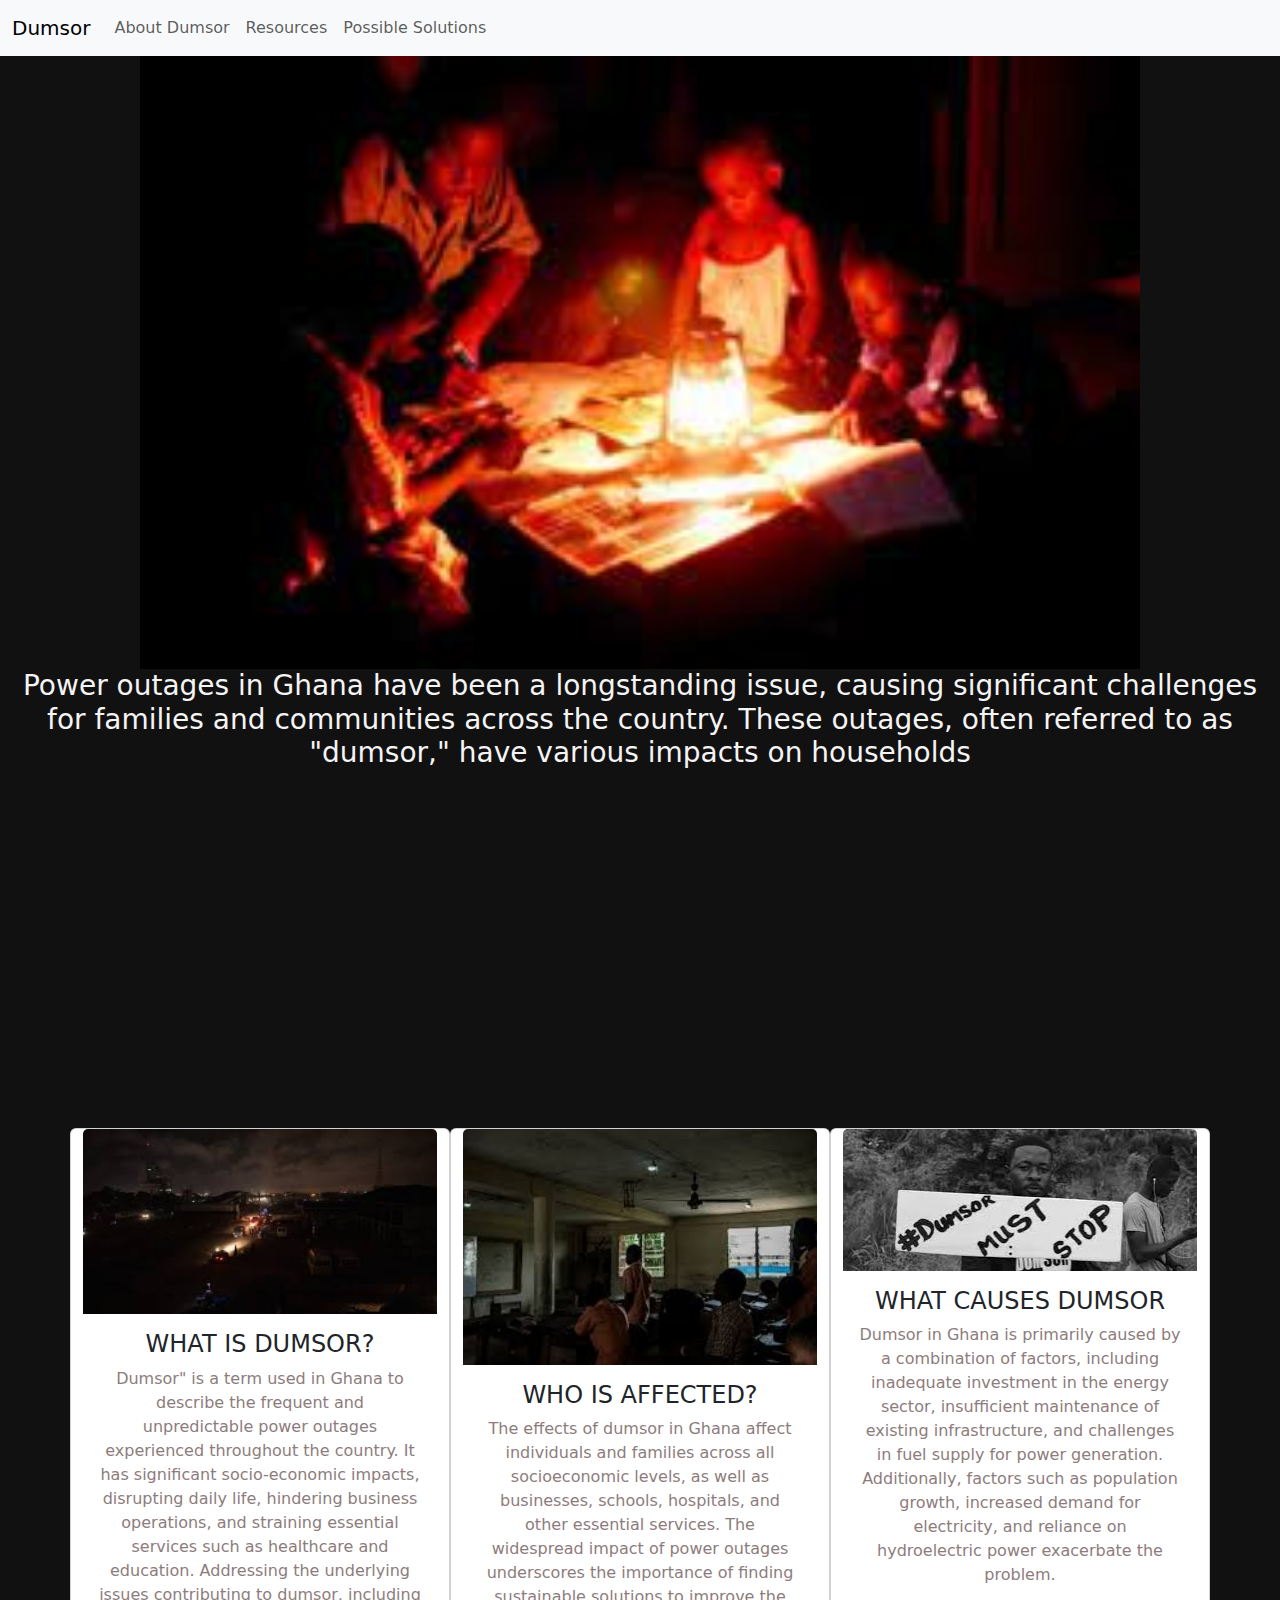
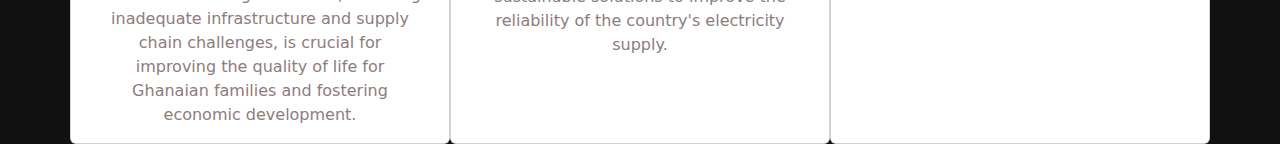
<file: about.html>
<!DOCTYPE html>
<html>

<head>
  <meta charset="utf-8">
  <meta name="viewport" content="width=device-width">
  <title>replit</title>
  <link href="style.css" rel="stylesheet" type="text/css" />
  <link href="https://cdn.jsdelivr.net/npm/bootstrap@5.3.3/dist/css/bootstrap.min.css" rel="stylesheet" integrity="sha384-QWTKZyjpPEjISv5WaRU9OFeRpok6YctnYmDr5pNlyT2bRjXh0JMhjY6hW+ALEwIH" crossorigin="anonymous">
</head>
<!-- Link navbar-->
<body id =jtslim>

  <nav class="navbar navbar-expand-lg bg-light">
    <div class="container-fluid">
      <a class="navbar-brand" href="index.html">Dumsor</a>
      <button class="navbar-toggler" type="button" data-bs-toggle="collapse" data-bs-target="#navbarNavAltMarkup" aria-controls="navbarNavAltMarkup" aria-expanded="false" aria-label="Toggle navigation">
        <span class="navbar-toggler-icon"></span>
      </button>
      <div class="collapse navbar-collapse" id="navbarNavAltMarkup">
        <div class="navbar-nav">
          <a class="nav-link" href="about.html">About Dumsor</a>
          <a class="nav-link" href="https://cps.isr.umich.edu/project/the-political-economy-of-power-outages-in-ghana-new-measures-and-analysis/">Resources</a>
           <a class="nav-link" href="possiblesolutions.html">Possible Solutions</a>

        </div>
      </div>
    </div>
  </nav>
   <img id="dumsor"src= "light.jpeg" style="max-width: 1000px; max-height: 800px;">
<h3 id = h3Tag>Power outages in Ghana have been a longstanding issue, causing significant challenges for families and communities across the country. These outages, often referred to as "dumsor," have various impacts on households </h3>

<!-- Add cards with information about Dumsor-->
  <div class = "container">
    <div class = "row">

  <div class="card col-4">
    <img src="li.jpeg" class="card-img-top" alt="...">
    <div class="card-body">
      <h4> WHAT IS DUMSOR?</h4>
      <p class="card-text">Dumsor" is a term used in Ghana to describe the frequent and unpredictable power outages experienced throughout the country. It has significant socio-economic impacts, disrupting daily life, hindering business operations, and straining essential services such as healthcare and education. Addressing the underlying issues contributing to dumsor, including inadequate infrastructure and supply chain challenges, is crucial for improving the quality of life for Ghanaian families and fostering economic development.</p>

    </div>
  </div>
      <div class="card col-4">
        <img src="who.jpeg" class="card-img-top" alt="...">
        <div class="card-body">
          <h4> WHO IS AFFECTED?</h4>
          <p class="card-text">
            The effects of dumsor in Ghana affect individuals and families across all socioeconomic levels, as well as businesses, schools, hospitals, and other essential services. The widespread impact of power outages underscores the importance of finding sustainable solutions to improve the reliability of the country's electricity supply.</p>

        </div>
      </div>
      <div class="card col-4">
        <img src="stop.jpeg" class="card-img-top" alt="...">
        <div class="card-body">
          <h4> WHAT CAUSES DUMSOR</h4>
          <p class="card-text">Dumsor in Ghana is primarily caused by a combination of factors, including inadequate investment in the energy sector, insufficient maintenance of existing infrastructure, and challenges in fuel supply for power generation. Additionally, factors such as population growth, increased demand for electricity, and reliance on hydroelectric power exacerbate the problem.</p>

        </div>
      </div>
        </div>
  </div>
        <script src ="about.js"></script>
//Insert js link
  <script src="https://cdn.jsdelivr.net/npm/bootstrap@5.3.3/dist/js/bootstrap.bundle.min.js" integrity="sha384-YvpcrYf0tY3lHB60NNkmXc5s9fDVZLESaAA55NDzOxhy9GkcIdslK1eN7N6jIeHz" crossorigin="anonymous"></script>

</body>

</html>
</file>
<file: style.css>
html {
  height: 100%;
  width: 100%;
}

img{
  width:100%;
}
body{
 background-color:#121111; 
  text-align:center !important;
}
  p{
    color:#8d7c7c !important;
  }
h3{
  color:#f5f4f4 !important;
}

body {
  background-color: lightblue;
}

body {
  font-size: 16px; 
}


.card {
  position: absolute;
  top: 350px; 
   ;
}



#jtslim{
 background-color:#121111; 
  text-align:center !important;
}
</file>
